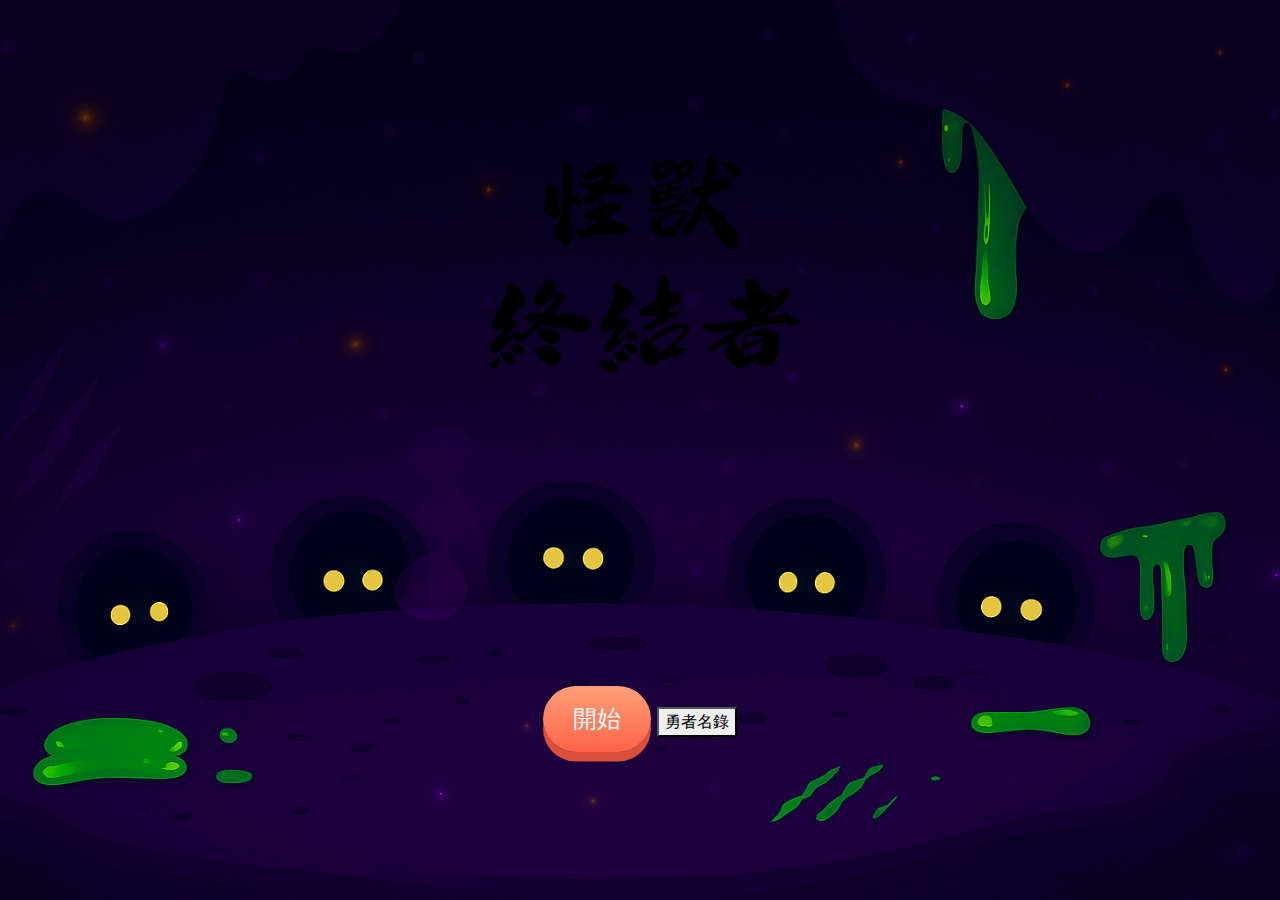
<file: index.html>
<!DOCTYPE html>
<html lang="en">
<head>
  <meta charset="UTF-8">
  <meta name="viewport" content="width=device-width, initial-scale=1.0">
  <title>怪獸終結者</title>
  <link rel="icon" type="image/png" href="./images/punching.png">
  <link rel="stylesheet" href="./css/bootstrap.min.css">
  <link rel="stylesheet" href="./css/fontawesome.min.css">
  <link rel="stylesheet" href="./css/solid.min.css">
  <link rel="stylesheet" href="./css/common.style.css">
  <link rel="stylesheet" href="./css/dataTable.style.css">
  <link rel="stylesheet" href="./css/index.style.css">
</head>
<body onselectstart="return false">
  <section>
    <div class="title">
      <img src="./images/title1.png">
      <br/>
      <img src="./images/title2.png">
    </div>
    <div class="action">
      <button class="btn-custom" id="start">開始</button>
      <button class="btn-custom" id="ranking">勇者名錄</button>
    </div>
  </section>
</body>
<script src="./js/jquery-3.7.1.min.js"></script>
<script src="./js/bootstrap.bundle.min.js"></script>
<script src="./js/sweetalert2@11.js"></script>
<script src="./js/fontawesome.min.js"></script>
<script type="module">
  import { connectServer, isPlayerExist, getTopFivePlayers, checkConnect } from "./js/store.js";
  import { getRankHtml } from "./js/rank.js";
  import { convertToBool, accordionEffect, serverError } from "./js/common.js";
  
  $(async () => {
    if (isPlayerExist()) {
      $("#start").text("繼續");
    }

    if (checkConnect()) {
      Swal.fire({
        html: `<div><img src="./images/loading.svg"><h2>請稍後</h2></div>`,
        allowOutsideClick: false,
        showConfirmButton:false
      });
      const isConnect = await connectServer();
      if (isConnect) {
        Swal.close();
      } else {
        Swal.fire({
          icon: "warning",
          title: "伺服器維護中",
          html: "<h4>請稍後再試</h4>",
          allowOutsideClick: false,
          showConfirmButton:false
        });
      }
    }
  })

  $("#start").click(() => {
    location.href = "html/start.html";
  });

  $("#ranking").click(async () => {
    Swal.fire({
      imageUrl: "./images/book.png",
      imageWidth: 80,
      imageHeight: 80,
      allowOutsideClick: false,
      showCloseButton: true,
      html: `<div id="data"><img src="./images/loading.svg"></div>`,
      confirmButtonText: "更多"
    }).then((result) => {
      if (result.value) {
        window.open("html/rank.html", "_blank");
      }
    });
    const response = await getTopFivePlayers();
    if (response) {
      $("#data").html(getRankHtml(response, true));
      if (response.length != 0) {
        $("#data").on("click", ".accordion", event => {
          accordionEffect(event.currentTarget);
        });
      }
    } else {
      serverError(false);
    }
  });
</script>
</html>
</file>
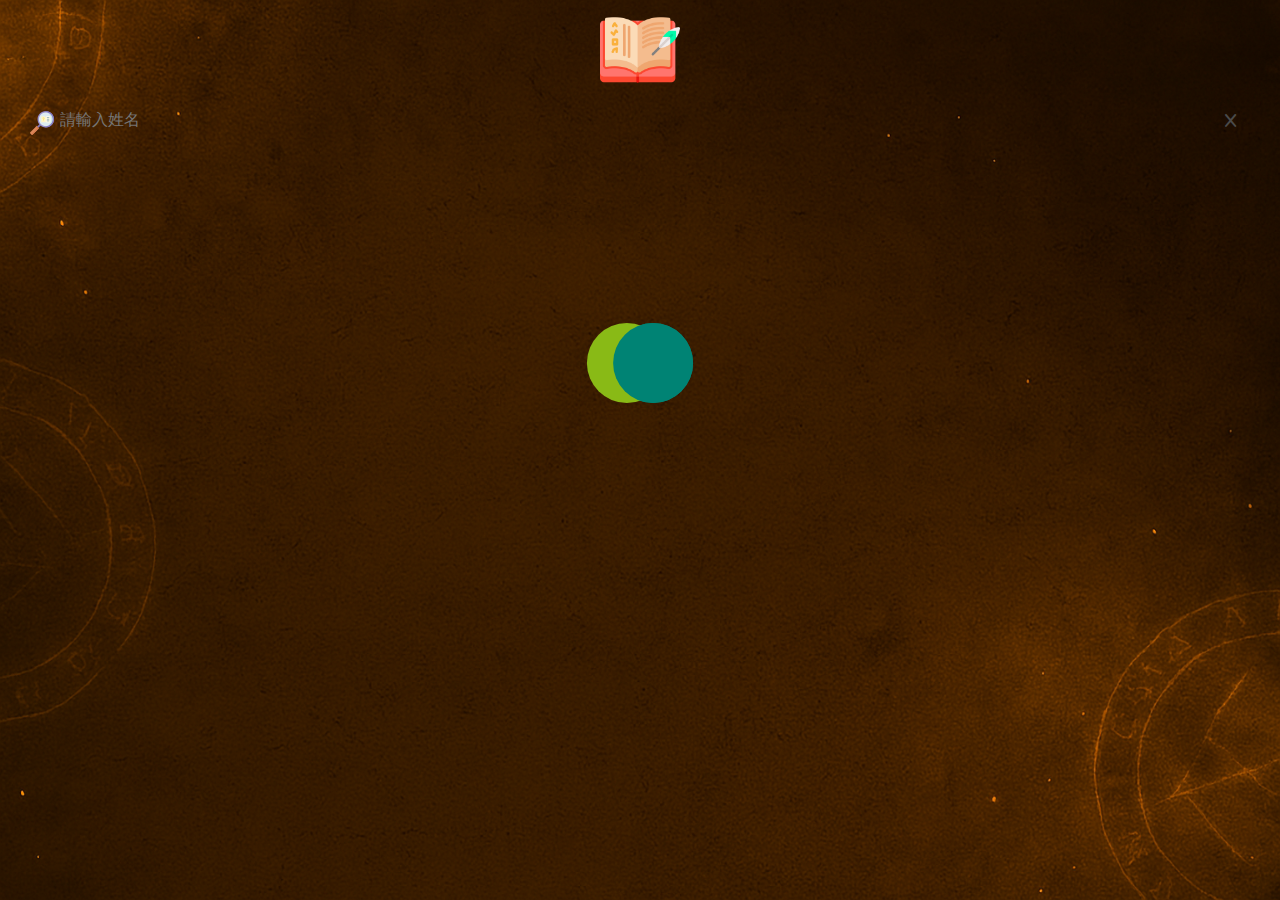
<file: html/rank.html>
<!DOCTYPE html>
<html lang="en">
<head>
  <meta charset="UTF-8">
  <meta name="viewport" content="width=device-width, initial-scale=1.0">
  <title>勇者名錄</title>
  <link rel="icon" type="image/png" href="../images/book.png">
  <link rel="stylesheet" href="../css/fontawesome.min.css">
  <link rel="stylesheet" href="../css/solid.min.css">
  <link rel="stylesheet" href="../css/dataTables.bulma.css">
  <link rel="stylesheet" href="../css/bulma.min.css">
  <link rel="stylesheet" href="../css/dataTable.style.css">
  <link rel="stylesheet" href="../css/common.style.css">
  <link rel="stylesheet" href="../css/rank.style.css">
</head>
<body>
  <section>
    <div class="logo">
      <img src="../images/book.png">
    </div>
    <div class="search mt-1">
      <input id="search" type="text" autocomplete="off" placeholder="請輸入姓名">
      <button id="clear">
        <i class="fa-solid fa-x"></i>
      </button>
    </div>
    <div id="rank">
      <img class="load" src="../images/loading.svg">
    </div>
  </section>
</body>
<script src="../js/jquery-3.7.1.min.js"></script>
<script src="../js/sweetalert2@11.js"></script>
<script src="../js/fontawesome.min.js"></script>
<script src="../js/dataTables.js"></script>
<script src="../js/dataTables.bulma.js"></script>
<script type="module">
  import { accordionEffect, serverError, isNullOrEmpty } from "../js/common.js";
  import { getRankHtml } from "../js/rank.js";
  import { getAllPlayers } from "../js/store.js";

  const initialDataTable = (emptyMsg = "暫無玩家") => {
    $(".table").DataTable({
      searching: false,
      autoWidth: false,
      ordering: false,
      bLengthChange: false,
      bInfo: false,
      pageLength: 10,
      columnDefs: [
        {
          targets: ["_all"],
          className: "mdc-data-table__cell"
        }
      ],
      language: {
        paginate: {
          first: "&#171;",
          previous: "&#8249;",
          next: "&#8250;",
          last: "&#187;"
        },
        emptyTable: emptyMsg
      }
    });
  };

  const players = await getAllPlayers();
  if (players) { 
    $("#rank").html(getRankHtml(players));
    initialDataTable();
  } else {
    serverError(false);
  }

  $("#rank").on("click", ".accordion", event => {
    accordionEffect(event.currentTarget);
  });

  $("#search").on("change", () => {
    if (!isNullOrEmpty($("#search").val())) {
      const searchValue = $("#search").val();
      const searchData = players.filter(item =>
        item.players.some(p => p.includes(searchValue))
      );
      $("#rank").html(getRankHtml(searchData));
      initialDataTable("查無玩家");
    }
  });


  $("#clear").click(() => {
    if (!isNullOrEmpty($("#search").val())) {
      $("#search").val("");
      $("#rank").html(getRankHtml(players));
      initialDataTable();
    }
  });
</script>
</html>
</file>
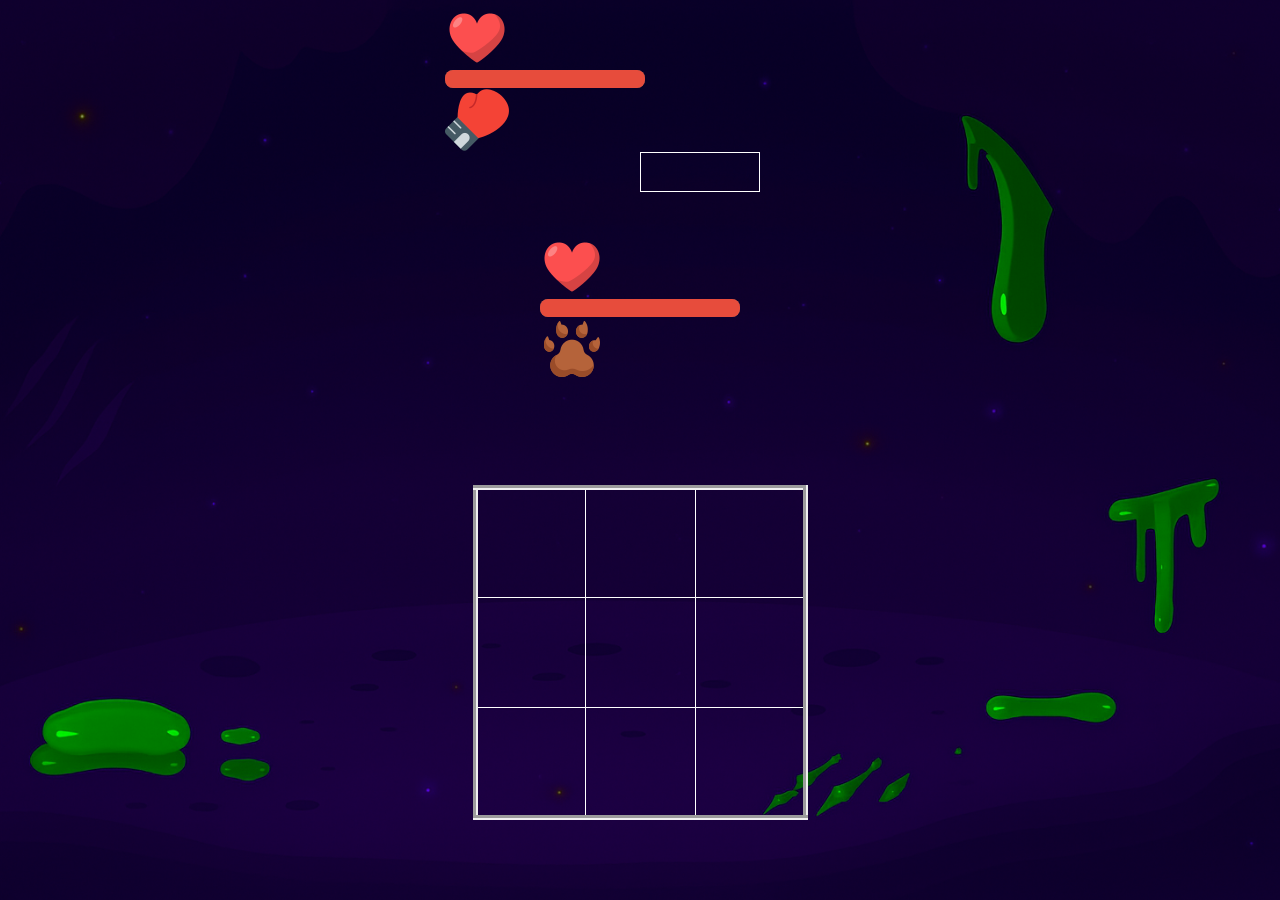
<file: html/start.html>
<!DOCTYPE html>
<html lang="en">
<head>
  <meta charset="UTF-8">
  <meta name="viewport" content="width=device-width, initial-scale=1.0">
  <link rel="icon" type="image/png" href="../images/punching.png">
  <link rel="stylesheet" href="../css/bootstrap.min.css">
  <link rel="stylesheet" href="../css/common.style.css">
  <link rel="stylesheet" href="../css/start.styles.css">
  <title>怪獸終結者</title>
</head>
<body onselectstart="return false">
  <section id="start">
    <div class="player-info default-font">
      <div class="info-block level">
        <span></span>
      </div>
      <div class="info-block">
        <img class="icon" src="../images/heart.png">
        <div class="hp-container">
          <div class="hp-bar player"></div>
          <div class="hp-value player"></div>
        </div>
      </div>
      <div class="info-block">
        <img class="icon" src="../images/punching.png">
        <span class="player-attack"></span>
        <div class="select-number"></div>
      </div>
    </div>
    <div class="monster-info default-font">
      <div class="monster-wrap">
        <img class="monster-icon">
      </div>
      <div>
        <div class="info-block">
          <img class="icon" src="../images/heart.png">
          <div class="hp-container">
            <div class="hp-bar monster"></div>
            <div class="hp-value monster"></div>
          </div>
        </div>
        <div class="info-block">
          <img class="icon" src="../images/claw.png">
          <span class="monster-attack"></span>
        </div>
      </div>
    </div>
    <div class="playground">
      <table>
        <tr>
            <td value=0>
              <div class="head"></div>
            </td>
            <td value=1>
              <div class="head"></div>
            </td>
            <td value=2>
              <div class="head"></div>
            </td>
        </tr>
        <tr>
            <td value=3>
              <div class="head"></div>
            </td>
            <td value=4>
              <div class="head"></div>
            </td>
            <td value=5>
              <div class="head"></div>
            </td>
        </tr>
        <tr>
            <td value=6>
              <div class="head"></div>
            </td>
            <td value=7>
              <div class="head"></div>
            </td>
            <td value=8>
              <div class="head"></div>
            </td>
        </tr>
      </table>
    </div>
  </section>
  <div id="settle" class="d-none default-font">
    <span class="title fs-3 m-5">準備迎戰</span>
    <div class="d-flex align-items-center entity">
      <div class="text-center">
        <div>
          <div class="info-block">
            <img class="icon" src="../images/heart.png">
            <span class="next player-life"></span>
          </div>
          <div class="info-block">
            <img class="icon" src="../images/punching.png">
            <span class="next player-attack"></span>
          </div>
        </div>
      </div>
      <div class="ms-4 me-4">
        <img class="vs" src="../images/thunder.png">
      </div>
      <div class="text-center">
        <img class="next monster-icon">
        <div>
          <div class="info-block">
            <img class="icon" src="../images/heart.png">
            <span class="next monster-life"></span>
          </div>
          <div class="info-block">
            <img class="icon" src="../images/claw.png">
            <span class="next monster-attack"></span>
          </div>
          <div class="info-block">
            <img class="next icon">
            <span class="next monster-times"></span>
          </div>
        </div>
      </div>
    </div>
    <div class="reward-toggle m-5 d-none">
      <input type="radio" id="reward-life" name="reward" checked>
      <label class="reward" for="reward-life">
        <img src="../images/heart.png">
        <span></span>
      </label>

      <input type="radio" id="reward-attack" name="reward">
      <label class="reward" for="reward-attack">
        <img src="../images/punching.png">
        <span></span>
      </label>
    </div>
    <button id="next-level" type="button" class="btn btn-danger fw-bold mt-5">GO</button>
  </section>
</body>
<script src="../js/jquery-3.7.1.min.js"></script>
<script src="../js/sweetalert2@11.js"></script>
<script src="../js/bootstrap.bundle.min.js"></script>
<script src="../js/confetti.browser.min.js"></script>
<script type="module">
  import { getRandomsNoConsecutive, getRewardData, redirectToHome, isNullOrEmpty, serverError } from "../js/common.js";
  import { getTime, setPlayerInfo, getPlayerInfo, setLevelMonsters, setMonsterInfo, getMonsterInfo, insertPlayer } from "../js/store.js";
  import { playAudioEffect, calcLifePercent, isPlayerWin, getGameRules } from "../js/start.js"
  import { timeTo } from "../js/timer.js";

  let lockPlayer = true;
  let selectIndex = [];
  let appearIndex = [];
  let playerInfo = {};
  let monsterInfo = {};

  $(() => {
    // Safari/iOS requires a touchstart listener to properly trigger CSS :active state on elements
    document.addEventListener("touchstart", () => {}, {passive: true});

    if (getMonsterInfo() === null) {
      setLevelMonsters();
      setPlayerInfo(getPlayerInfo());
      setMonsterInfo(null);
    }
    showPlayerInfo();
    showMonsterInfo();
    if (playerInfo.settle) {
      $("#start").addClass("d-none");
      $("#settle").removeClass("d-none");
      showPlayerInfo(true);
      showMonsterInfo(true);
    } else {
      timeTo();
      monsterAction();
    }
  })

  const monsterAction = () => {
    $(".monster-icon").addClass("monster-active");
    appearIndex = getRandomsNoConsecutive(monsterInfo.times, $(".head").length - 1);
    appearIndex.forEach((idx, i) => {
      const appearTime = (i + 1) * 1000;
      const duration = 900;

      setTimeout(() => {
        playAudioEffect("swoosh");
        $(".head").eq(idx)
          .addClass("appear")
          .css("background-image", `url("../images/monster${monsterInfo.id}.png")`);

        setTimeout(() => {
          $(".head").eq(idx).removeClass("appear");
          if(i === appearIndex.length - 1) {
            $(".monster-icon").removeClass("monster-active");
            lockPlayer = false;
          }
        }, duration);
      }, appearTime);
    });
  }

  $("td").on("click", (event) => {
    if (lockPlayer) {
      event.preventDefault();
      return;
    }
    playAudioEffect("press");
    if (selectIndex.length !== appearIndex.length) {
      selectIndex.push(parseInt($(event.target).attr("value")));
    }
    const showToPlayer = selectIndex.map(x => x + 1);
    $(".select-number").text(showToPlayer.join(" "));
    if (selectIndex.length === appearIndex.length) {
      lockPlayer = true;
      setTimeout(() => {
        if (appearIndex.every((val, idx) => val === selectIndex[idx])) {
          playAudioEffect("hit");
          $(".monster-icon").addClass("hit");
          monsterInfo.currentLife-=playerInfo.originAttack;
          setMonsterInfo(monsterInfo);
          showMonsterInfo();
        } else {
          playAudioEffect("monster");
          $(".monster-icon").addClass("monster-attack");
          setTimeout(() => {
            playerInfo.currentLife-=monsterInfo.originAttack;
            setPlayerInfo(playerInfo);
            showPlayerInfo();
          }, 500);
        }
        setTimeout(() => {
          $(".monster-icon").removeClass("hit monster-attack");
          $(".select-number").text("");
          selectIndex.length = 0;
          checkGameOver();
        }, 1500);
      }, 1000);
    }
  });

  const checkGameOver = () => {
    if (playerInfo.currentLife === 0 || monsterInfo.currentLife === 0) {
      timeTo("stop");
      if (isPlayerWin(monsterInfo.currentLife)) {
        if (playerInfo.rank === 5) {
          playAudioEffect("complete");
          Swal.fire({
            imageUrl: "../images/book.png",
            imageWidth: 80,
            imageHeight: 80,
            title: "勇者之名 銘刻史冊",
            html: `<span class="fs-5 fw-bold">通關時間 ${getTime()}</span>`,
            inputPlaceholder: "請輸入名字",
            input: "text",
            inputAttributes: {
              autocapitalize: "off"
            },
            allowOutsideClick: false,
            confirmButtonText: "確定",
            preConfirm: (player) => {
              if (isNullOrEmpty(player.trim())) {
                return Swal.showValidationMessage("請輸入名字");
              }
            }
          }).then(async (result) => {
            const response = await insertPlayer(result.value);
            if (response) {
              response.topFive ? topFiveEffect() : redirectToHome();
            } else {
              serverError();
            }
          });
        } else {
          playAudioEffect("level");
          playerInfo.rank++;
          playerInfo.settle = true;
          setPlayerInfo(playerInfo);
          setMonsterInfo(null);
          $("#start").addClass("d-none");
          $("#settle").removeClass("d-none");

          showPlayerInfo(true);
          showMonsterInfo(true);
        }
      } else {
        playAudioEffect("lose");
        Swal.fire({
          imageUrl: "../images/grave.png",
          imageWidth: 80,
          imageHeight: 80,
          allowOutsideClick: false,
          title: "勇者殞落\n黑暗再度蔓延",
          confirmButtonText: "確定"
        }).then((result) => {
          redirectToHome();
        });
      }
    } else {
      monsterAction();
    }
  }

  const topFiveEffect = () => {
    playAudioEffect("top");
    Swal.fire({
      imageUrl: "../images/scroll.png",
      imageWidth: 80,
      imageHeight: 80,
      allowOutsideClick: false,
      confirmButtonText: "確定",
      title: "恭喜！你的事蹟已進入前五名",
      didOpen: () => {
        const $canvas = $("<canvas>", { id: "confetti-canvas" })
          .css({
            position: "absolute",
            top: 0,
            left: 0,
            width: "100%",
            height: "100%",
            zIndex: 1
          });

        $(".swal2-container").append($canvas[0]);

        const myConfetti = confetti.create($canvas[0], { resize: true });

        myConfetti({
          particleCount: 150,
          startVelocity: 45,
          spread: 90,
          origin: { y: 0.6 },
          colors: ["#FFD700", "#FF4500", "#FFFFFF"],
          ticks: 500,
          gravity: 0.8
        });
      }
    }).then((result) => {
      redirectToHome();
    });
  }

  const showMonsterInfo = (isNextLevel = false) => {
    monsterInfo = getMonsterInfo();
    if (isNextLevel) {
      $(".next.monster-icon").attr("src", `../images/monster${monsterInfo.id}.png`);
      $(".next.monster-life").text(monsterInfo.currentLife);
      $(".next.monster-attack").text(monsterInfo.originAttack);
      $(".next.icon").attr("src", `../images/monster${monsterInfo.id}.png`);
      $(".next.monster-times").text(monsterInfo.times);
    } else {
      const percent = calcLifePercent(monsterInfo.currentLife, monsterInfo.originLife);
      $(".hp-bar.monster").css("width", `${percent}%`);
      $(".hp-value.monster").text(monsterInfo.currentLife);
      $(".monster-attack").text(monsterInfo.originAttack);
      $(".monster-icon").attr("src", `../images/monster${monsterInfo.id}.png`);
    }
  }

  const showPlayerInfo = (isNextLevel = false) => {
    playerInfo = getPlayerInfo();
    if (isNextLevel) {
      rewardPicked("life");
    } else {
      $(".level span").text(`關卡 ${playerInfo.rank}`);
      const percent = calcLifePercent(playerInfo.currentLife, playerInfo.originLife);
      $(".hp-bar.player").css("width", `${percent}%`);
      $(".hp-value.player").text(playerInfo.currentLife);
      $(".player-attack").text(playerInfo.originAttack);
    }
  }

  $("#reward-life").on("click", () => {
    rewardPicked("life");
  });

  $("#reward-attack").on("click", () => {
    rewardPicked("attack");
  });

  const rewardPicked = (type) => {
    const reward = getRewardData(playerInfo.rank);
    $("#reward-life").next("label").find("span").text(`+${reward.life}`);
    $("#reward-attack").next("label").find("span").text(`+${reward.attack}`);
    switch (type) {
      case "life":
        $("#reward-life").prop("checked", true);
        $(".next.player-life").text(playerInfo.originLife + reward.life);
        $(".next.player-attack").text(playerInfo.originAttack);
        break;
      case "attack":
        $("#reward-attack").prop("checked", true);
        $(".next.player-life").text(playerInfo.originLife);
        $(".next.player-attack").text(playerInfo.originAttack + reward.attack);
        break;
    }
    if (reward.life > 0) {
      $(".reward-toggle").removeClass("d-none");
      if (reward.rank === 5) {
        $(".title").text("最終戰")
      }
    } else {
      Swal.fire({
        confirmButtonText: "開始",
        allowOutsideClick: false,
        title: "遊玩方式",
        html: getGameRules()
      });
    }
  }

  $("#next-level").on("click", () => {
    if (playerInfo.rank > 1) {
      Swal.fire({
        title: "確定要戰鬥了嗎?",
        icon: "warning",
        showCancelButton: true,
        allowOutsideClick: false,
        reverseButtons: true,
        confirmButtonText: "確定",
        cancelButtonText: "取消"
      }).then((result) => {
        if (result.isConfirmed) {
          setNextLevel();
        }
      });
    } else {
      setNextLevel();
    }
  });

  const setNextLevel = () => {
    const life = parseInt($(".next.player-life").text());
    const attack = parseInt($(".next.player-attack").text());
    playerInfo.currentLife = life;
    playerInfo.originLife = life;
    playerInfo.originAttack = attack;
    playerInfo.settle = false;
    setPlayerInfo(playerInfo);
    $("#start").removeClass("d-none");
    $("#settle").addClass("d-none")
    showPlayerInfo();
    showMonsterInfo();
    monsterAction();
    timeTo();
  }
</script>
</html>
</file>
<file: css/common.style.css>
body, html {
  margin: 0;
  padding: 0;
  height: 100%;
  width: 100%;
  overflow: hidden;
}
</file>
<file: css/dataTable.style.css>
:root {
  --table-tr-bg: #F0F0F0;
  --table-tr-color: #3C3C3C;
  --table-th-font-size: 23px;
  --table-tr-font-size: 20px;
  --table-th-bg: #2A1254;
  --top1-bg: #3D1A78;
  --top1-font-color: #ffe44c;
}

.table {
  width: 100%;
  border-collapse: collapse;
  margin: 0;
}

.table thead th {
  font-size: var(--table-th-font-size);
  font-weight: 600;
  background-color: var(--table-th-bg);
  color: var(--white);
}

.table thead th:nth-child(1) {
  width: 25%;
}
.table thead th:nth-child(2) {
  width: 30%;
}
.table thead th:nth-child(3) {
  width: 45%;
}

.table tbody tr {
  color: var(--table-tr-color);
  background-color: var(--table-tr-bg);
  border-bottom: 1px solid var(--white);
  font-size: var(--table-tr-font-size);
}

.table tbody td {
  word-break: break-all;
  vertical-align: middle;
}

.top1 {
  color: var(--top1-font-color) !important;
  background-color: var(--top1-bg) !important;
  font-size: var(--table-th-font-size) !important;
  font-weight: bold;
}

.accordion {
  background-color: transparent;
  border: none;
  padding: 5px 10px;
  font-size: 14px;
  position: absolute;
  top: 50%;
  right: 5%;
  transform: translate(-5%, -50%);
}

.more {
  padding: 0 18px;
  max-height: 0;
  overflow: hidden;
  transition: max-height 0.2s ease-out;
}

.crown {
  animation: glow 2.5s ease-in-out infinite,
            pop 2.5s ease-in-out infinite;
}

@keyframes glow {
  0%   { filter: drop-shadow(0 0 1px #FFF4C2); }
  50%  { filter: drop-shadow(0 0 2px #FFF4C2); }
  100% { filter: drop-shadow(0 0 1px #FFF4C2); }
}

@keyframes pop {
  0%, 100% { transform: translateY(0); }
  50% { transform: translateY(-2px); }
}

@media (max-width:550px) {
  :root {
    --table-th-font-size: 18px;
    --table-tr-font-size: 15px
  }
}
</file>
<file: css/index.style.css>
section {
  height: 100%;
  background-image: url("../images/bg.png");
  background-size: cover;
  background-position: center;
  background-repeat: no-repeat;
  display: flex;
  flex-direction: column;
  align-items: center;
  justify-content: space-around;
}

.title {
  text-align: center;
}

#start {
  background: linear-gradient(to bottom, #ffa07a, #ff6347);
  border: none;
  padding: 15px 30px;
  font-size: 24px;
  color: #fff;
  border-radius: 2em;
  box-shadow: 0 0.4em #d94f3a;
  cursor: pointer;
  transition: transform 0.2s ease;
}

button:hover {
  transform: scale(1.05);
}

@media (orientation: portrait) {
  .start-screen {
    background-image: url("../images/mobile-bg.png");
  }
}
</file>
<file: css/rank.style.css>
html,body {
  height: auto;
  min-height: 100vh;
  background-image: url("../images/rank-bg.png");
  background-size: 100% 100%;
  background-position: center;
  background-repeat: no-repeat;
}

section {
  padding: 0 20px;
}

.logo {
  text-align: center;
  margin: 10px 0 0 0;
}

.logo img {
  width: 80px;
}

/* ---- pagenation ---- */
.is-multiline:nth-child(1) {
  display: none;
}
.is-multiline:nth-child(3) {
  display: flex;
  justify-content: center;
}
.is-multiline:nth-child(3) .is-narrow:nth-child(1) {
  display: none;
}
.is-multiline:nth-child(3) .is-narrow:nth-child(2) {
  margin-left: inherit !important;
}
.pagination-link {
  font-weight: bold;
  border-color: var(--light-gray);
}

/* ---- search ---- */
.search {
  display: flex;
  justify-content: center;
}

input[type=text] {
  width: 100%;
  box-sizing: border-box;
  border: 2px solid var(--light-gray);
  border-radius: 4px;
  font-size: 16px;
  background-color: var(--white);
  background-image: url('../images/search.png');
  background-position: 10px 10px;
  background-repeat: no-repeat;
  padding: 10px 20px 10px 40px;
  transition: width 0.4s ease-in-out;
  box-shadow: 1px 1px 10px var(--light-gray);
}

#clear {
  border: 0;
  border-radius: .25em;
  background-color: var(--red);
  color: var(--white);
  font-size: 15px;
  padding: 10px 20px;
  cursor: pointer;
  margin-left: 10px;
}

#clear:hover{
  filter: grayscale(10%);
}

.pagination-link.is-current {
  background-color: var(--purple);
  background-color: var(--purple);
}

/* ---- ranking ---- */
#rank {
  text-align: center;
}

.load {
  margin-top: 10%;
}

@media (max-width: 450px) {
  .logo img {
    width: 60px;
  }

  input[type=text] {
    font-size: 14px;
  }

  #clear {
    font-size: 12px;
  }
}

@media (orientation: portrait) {
  html,body {
    background-image: url("../images/mobile-rank-bg.png");
  }
}
</file>
<file: css/start.styles.css>
body {
  background-image: url("../images/start-bg.png");
  background-size: cover;
  background-position: center;
  background-repeat: no-repeat;
  display: flex;
  justify-content: center;
}

#start {
  width: 390px;
  height: 100%;
  display: flex;
  flex-direction: column;
  align-items: center;
  justify-content: space-around;
}

#settle {
  width: 390px;
  height: 100%;
  display: flex;
  flex-direction: column;
  align-items: center;
}

.player-info {
  height: 20%;
}

.player-info,
.monster-info,
#settle {
  width: 100%;
  color: #ffffff;
  font-size: 20px;
  font-weight: bold;
}

.level, .hp, .attack {
  display: flex;
  align-items: center;
  margin: 6px 10px 0 10px;
}

.hp-container {
  position: relative;
  width: 200px;
  height: 18px;
  background: #555;
  border-radius: 8px;
}

.hp-bar {
  position: absolute;
  top: 0;
  left: 0;
  height: 100%;
  background: #e74c3c;
  border-radius: 8px;
  width: 100%;
}

.hp-value {
  position: absolute;
  top: 50%;
  left: 50%;
  transform: translate(-50%, -50%);
  font-size: 16px;
}

.monster-info {
  height: 25%;
  display: flex;
  align-items: center;
  justify-content: center;
  flex-direction: column;
}

.monster-icon {
  width: 100px;
  margin-bottom: 10px;
}

.monster-active {
  filter: drop-shadow(0 0 10px rgba(0,200,255,0.8));
  transform: scale(1.05);
  transition: filter 0.3s ease, transform 0.3s ease;
}

.select-number {
  width: 120px;
  height: 40px;
  border: 1px solid #ffffff;
  padding: 5px;
  color: #fff;
  font-size: 24px;
  font-weight: bold;
  text-align: center;
  margin-left: 50%;
}

.playground {
  width: 100%;
  height: 55%;
  display: flex;
  align-items: center;
  justify-content: center;
}

table {
  border: 5px outset #F0F0F0;
}

table td {
  width: 110px !important;
  height: 110px !important;
  vertical-align: middle;
  text-align: -webkit-center;
  overflow: hidden;
  cursor: pointer;
  border: 1px solid #fff;
}

table td:active {
  background-color:#ECF5FF;
}

.appear {
  background-size: 100% 100%;
  background-repeat: no-repeat;
  width: 100px;
  height: 100px;
  animation: appearEffect 1s ease;
  -webkit-animation: appearEffect 1s ease;
  animation-iteration-count: 1;
}

.hit {
  filter: saturate(7);
  animation: hitImpact 0.4s ease;
}

.monster-attack {
  animation: monsterAttackForward 0.5s ease-out;
}

.entity {
  background: rgba(255, 255, 255, 0.2);
  padding: 1rem;
  border-radius: 10px;
}

.vs {
  width: 80px;
  height: 120px;
}

.reward {
  width: 60px;
}

@keyframes monsterAttackForward {
  0%   { transform: translateY(0) scale(1); }
  40%  { transform: translateY(-10px) scale(1.1); }
  70%  { transform: translateY(20px) scale(1.2); }
  100% { transform: translateY(0) scale(1); }
}

@keyframes hitImpact {
  0%   { transform: scale(1) rotate(0deg); }
  50%  { transform: scale(1.1) rotate(-2deg); }
  100% { transform: scale(1) rotate(0deg); }
}

@keyframes appearEffect {
  0% { transform: translateY(110%); }
  50% { transform: translateY(0%); }
  100% { transform: translateY(110%); }
}

@media (orientation: portrait) {
  body {
    background-image: url("../images/mobile-start-bg.png");
  }

  section {
    width: 100%;
  }
}

.reward-toggle {
  display: flex;
  justify-content: center;
  gap: 1rem;
}

.reward-toggle input[type="radio"] {
  display: none;
}

.reward-toggle label {
  background: #2c1f3a;
  color: #fff;
  padding: 0.75rem 1.5rem;
  border-radius: 8px;
  cursor: pointer;
  transition: all 0.3s ease;
}

.reward-toggle input[type="radio"]:checked + label {
  background: #ffd700;
  color: #000;
  font-weight: bold;
}
</file>
<file: css/solid.min.css>
/*!
 * Font Awesome Free 7.0.1 by @fontawesome - https://fontawesome.com
 * License - https://fontawesome.com/license/free (Icons: CC BY 4.0, Fonts: SIL OFL 1.1, Code: MIT License)
 * Copyright 2025 Fonticons, Inc.
 */
:host,:root{--fa-family-classic:"Font Awesome 7 Free";--fa-font-solid:normal 900 1em/1 var(--fa-family-classic);--fa-style-family-classic:var(--fa-family-classic)}@font-face{font-family:"Font Awesome 7 Free";font-style:normal;font-weight:900;font-display:block;src:url(../webfonts/fa-solid-900.woff2)}.fas{--fa-style:900}.fa-classic,.fas{--fa-family:var(--fa-family-classic)}.fa-solid{--fa-style:900}
</file>
